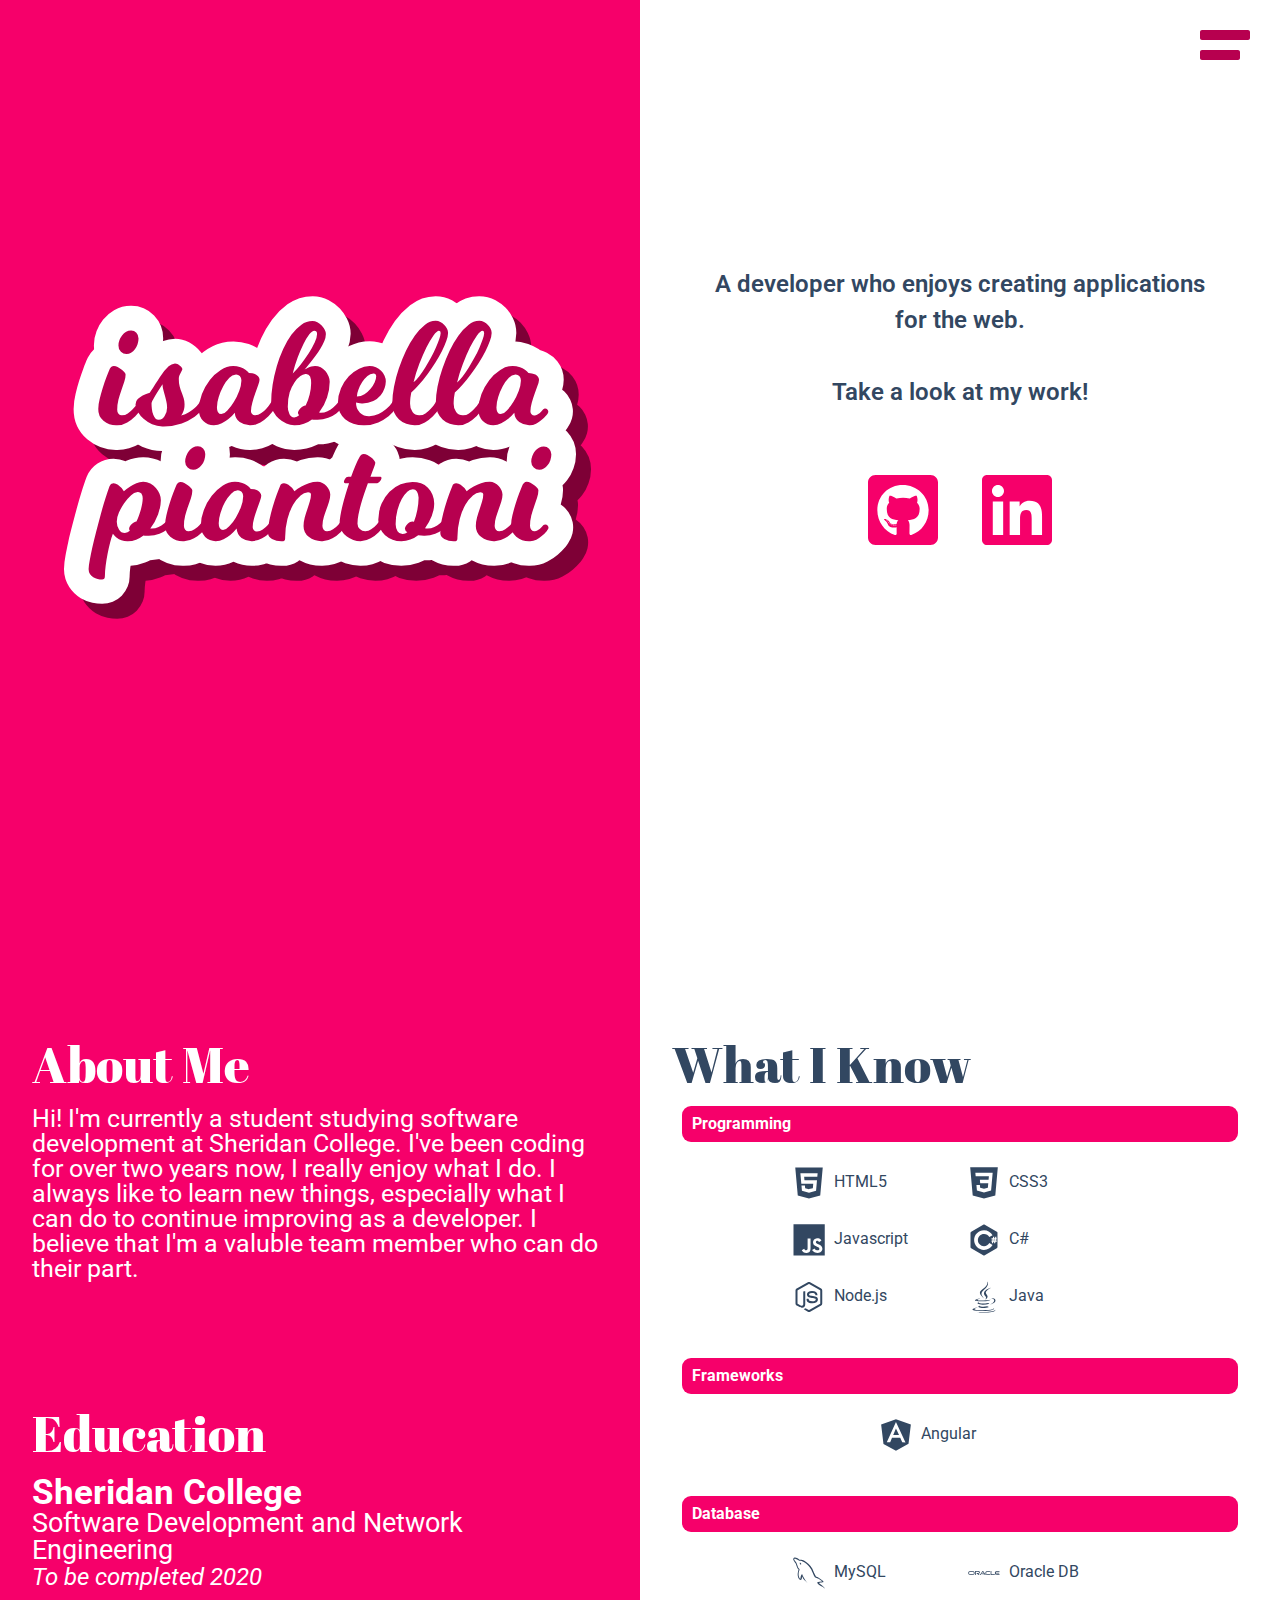
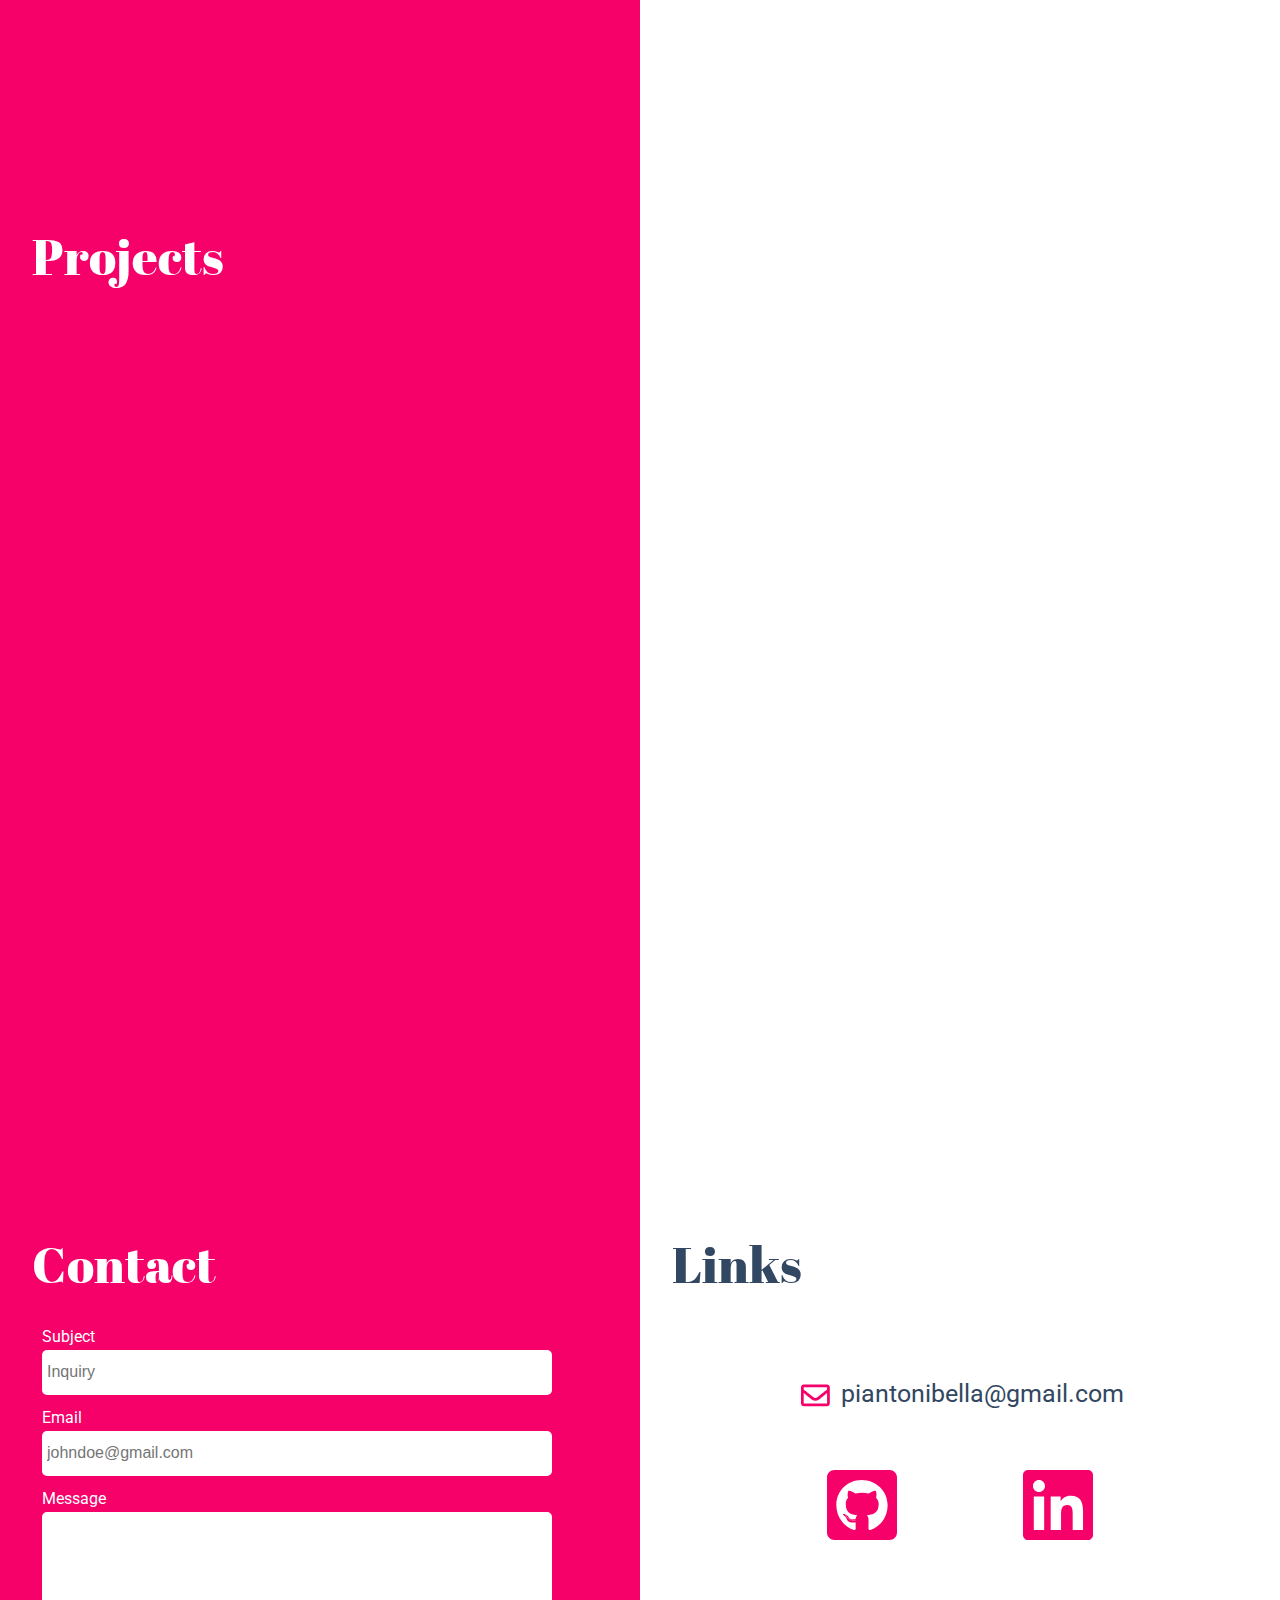
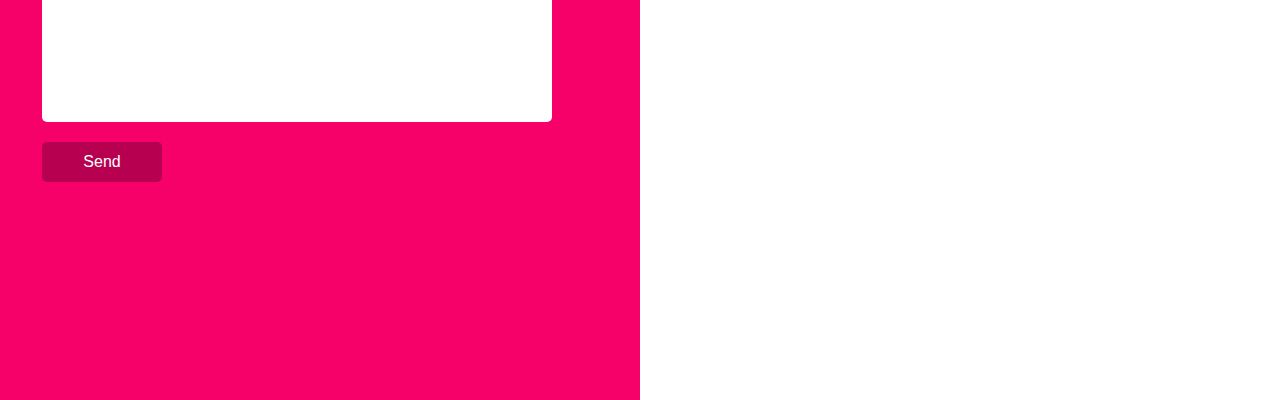
<file: index.html>
<!DOCTYPE html>
<html lang="en">

<head>
    <meta charset="UTF-8">
    <meta name="viewport" content="width=device-width, initial-scale=1.0">
    <meta http-equiv="X-UA-Compatible" content="ie=edge">
    <link rel="stylesheet" type="text/css" href="CSS/reset.css">
    <link rel="stylesheet" type="text/css" href="CSS/main.css">
    <link rel="stylesheet" type="text/css" href="CSS/index.css">
    <link rel="stylesheet" type="text/css" href="CSS/about.css">
    <link rel="stylesheet" type="text/css" href="CSS/projects.css">
    <link rel="stylesheet" type="text/css" href="CSS/contact.css">
    <title>Isabella Piantoni</title>
</head>

<body>
    <!-- Menu icon SVG -->
    <button id="menu-button" onclick="menuChange()">
        <svg id="menu-icon" version="1.1" id="Layer_1" xmlns="http://www.w3.org/2000/svg"
            xmlns:xlink="http://www.w3.org/1999/xlink" x="0px" y="0px" viewBox="0 0 100 100"
            style="enable-background:new 0 0 100 100;" xml:space="preserve">
            <path d="M96,40H4c-2.2,0-4-1.8-4-4V24c0-2.2,1.8-4,4-4h92c2.2,0,4,1.8,4,4v12C100,38.2,98.2,40,96,40z" />
            <path d="M76,80H4c-2.2,0-4-1.8-4-4V64c0-2.2,1.8-4,4-4h72c2.2,0,4,1.8,4,4v12C80,78.2,78.2,80,76,80z" />
        </svg>
    </button>

    <div id="menu">
        <div id="link-container">
            <a href="#home">Home</a>
            <hr>
            <a href="#about">About</a>
            <hr>
            <a href="#projects">Projects</a>
            <hr>
            <a href="#contact">Contact</a>
        </div>
    </div>
    <!-- End of menu section -->

    <!-- Home Section -->
    <div class="section" id="home">
        <!-- Left Side -->
        <div class="left">
            <img id="logo" src="./Assets/logocolour.svg">
        </div>

        <!-- Right Side -->
        <div class="right">
            <div class="content-container">
                <div id="blurb">
                    A developer who enjoys creating applications for the web.<br><br>
                    Take a look at my work!
                </div>
                <div id="home-link-buttons">
                        <!-- Github Icon -->
                        <a href="https://github.com/HimeEnthusiast" target="_blank">
                            <svg id="github-logo-a" aria-hidden="true" focusable="false" data-prefix="fab"
                                data-icon="github-square" class="svg-inline--fa fa-github-square fa-w-14" role="img"
                                xmlns="http://www.w3.org/2000/svg" viewBox="0 0 448 512">
                                <path
                                    d="M400 32H48C21.5 32 0 53.5 0 80v352c0 26.5 21.5 48 48 48h352c26.5 0 48-21.5 48-48V80c0-26.5-21.5-48-48-48zM277.3 415.7c-8.4 1.5-11.5-3.7-11.5-8 0-5.4.2-33 .2-55.3 0-15.6-5.2-25.5-11.3-30.7 37-4.1 76-9.2 76-73.1 0-18.2-6.5-27.3-17.1-39 1.7-4.3 7.4-22-1.7-45-13.9-4.3-45.7 17.9-45.7 17.9-13.2-3.7-27.5-5.6-41.6-5.6-14.1 0-28.4 1.9-41.6 5.6 0 0-31.8-22.2-45.7-17.9-9.1 22.9-3.5 40.6-1.7 45-10.6 11.7-15.6 20.8-15.6 39 0 63.6 37.3 69 74.3 73.1-4.8 4.3-9.1 11.7-10.6 22.3-9.5 4.3-33.8 11.7-48.3-13.9-9.1-15.8-25.5-17.1-25.5-17.1-16.2-.2-1.1 10.2-1.1 10.2 10.8 5 18.4 24.2 18.4 24.2 9.7 29.7 56.1 19.7 56.1 19.7 0 13.9.2 36.5.2 40.6 0 4.3-3 9.5-11.5 8-66-22.1-112.2-84.9-112.2-158.3 0-91.8 70.2-161.5 162-161.5S388 165.6 388 257.4c.1 73.4-44.7 136.3-110.7 158.3zm-98.1-61.1c-1.9.4-3.7-.4-3.9-1.7-.2-1.5 1.1-2.8 3-3.2 1.9-.2 3.7.6 3.9 1.9.3 1.3-1 2.6-3 3zm-9.5-.9c0 1.3-1.5 2.4-3.5 2.4-2.2.2-3.7-.9-3.7-2.4 0-1.3 1.5-2.4 3.5-2.4 1.9-.2 3.7.9 3.7 2.4zm-13.7-1.1c-.4 1.3-2.4 1.9-4.1 1.3-1.9-.4-3.2-1.9-2.8-3.2.4-1.3 2.4-1.9 4.1-1.5 2 .6 3.3 2.1 2.8 3.4zm-12.3-5.4c-.9 1.1-2.8.9-4.3-.6-1.5-1.3-1.9-3.2-.9-4.1.9-1.1 2.8-.9 4.3.6 1.3 1.3 1.8 3.3.9 4.1zm-9.1-9.1c-.9.6-2.6 0-3.7-1.5s-1.1-3.2 0-3.9c1.1-.9 2.8-.2 3.7 1.3 1.1 1.5 1.1 3.3 0 4.1zm-6.5-9.7c-.9.9-2.4.4-3.5-.6-1.1-1.3-1.3-2.8-.4-3.5.9-.9 2.4-.4 3.5.6 1.1 1.3 1.3 2.8.4 3.5zm-6.7-7.4c-.4.9-1.7 1.1-2.8.4-1.3-.6-1.9-1.7-1.5-2.6.4-.6 1.5-.9 2.8-.4 1.3.7 1.9 1.8 1.5 2.6z">
                                </path>
                            </svg>
                        </a>
                        <!-- LinkedIn Icon -->
                        <a href="https://www.linkedin.com/in/isabella-piantoni-b02a16b7/" target="_blank">
                            <svg id="linkedin-logo-a" aria-hidden="true" focusable="false" data-prefix="fab"
                                data-icon="linkedin" class="svg-inline--fa fa-linkedin fa-w-14" role="img"
                                xmlns="http://www.w3.org/2000/svg" viewBox="0 0 448 512">
                                <path
                                    d="M416 32H31.9C14.3 32 0 46.5 0 64.3v383.4C0 465.5 14.3 480 31.9 480H416c17.6 0 32-14.5 32-32.3V64.3c0-17.8-14.4-32.3-32-32.3zM135.4 416H69V202.2h66.5V416zm-33.2-243c-21.3 0-38.5-17.3-38.5-38.5S80.9 96 102.2 96c21.2 0 38.5 17.3 38.5 38.5 0 21.3-17.2 38.5-38.5 38.5zm282.1 243h-66.4V312c0-24.8-.5-56.7-34.5-56.7-34.6 0-39.9 27-39.9 54.9V416h-66.4V202.2h63.7v29.2h.9c8.9-16.8 30.6-34.5 62.9-34.5 67.2 0 79.7 44.3 79.7 101.9V416z">
                                </path>
                            </svg>
                        </a>
                    </div>
            </div>
        </div>
    </div>
    <!-- End of home section -->

    <!-- About section -->
    <div class="section" id="about">
        <!-- Left Side -->
        <div id="about-left">
            <section id="left-content">
                <div id="aboutme">
                    <h1 class="about-title">About Me</h1>
                    <p id="about-text">
                        Hi! I'm currently a student studying software development at Sheridan College. I've been coding
                        for over two years now, I really enjoy what I do. I always like to learn new things, especially
                        what I can do to continue improving as a developer. I believe that I'm a valuble team member who
                        can do their part.
                    </p>
                </div>

                <div id="education">
                    <h1 class="about-title">Education</h1>
                    <p id="about-text">
                        <span id="sheridan">Sheridan College</span><br>
                        <span id="program-name">Software Development and Network Engineering</span><br>
                        <span id="completion">To be completed 2020</span>
                    </p>
                </div>
            </section>
        </div>

        <!-- Right Side -->
        <div id="about-right">
            <section id="right-content">
                <h1 class="about-title">What I Know</h1>
                <div id="icons">
                    <div id="programming">
                        <span id="icon-title">Programming</span>
                        <div id="programming-icons">
                            <span>
                                <svg id="html" xmlns="http://www.w3.org/2000/svg" viewBox="0 0 128 128">
                                    <path
                                        d="M9.032 2l10.005 112.093 44.896 12.401 45.02-12.387 10.015-112.107h-109.936zm89.126 26.539l-.627 7.172-.276 3.289h-52.665000000000006l1.257 14h50.156000000000006l-.336 3.471-3.233 36.119-.238 2.27-28.196 7.749v.002l-.034.018-28.177-7.423-1.913-21.206h13.815000000000001l.979 10.919 15.287 4.081h.043v-.546l15.355-3.875 1.604-17.579h-47.698l-3.383-38.117-.329-3.883h68.939l-.33 3.539z" />
                                </svg>
                                <span>HTML5</span>
                            </span>
                            <span>
                                <svg id="css" xmlns="http://www.w3.org/2000/svg" viewBox="0 0 128 128">
                                    <path
                                        d="M8.76 1l10.055 112.883 45.118 12.58 45.244-12.626 10.063-112.837h-110.48zm89.591 25.862l-3.347 37.605.01.203-.014.467v-.004l-2.378 26.294-.262 2.336-28.36 7.844v.001l-.022.019-28.311-7.888-1.917-21.739h13.883l.985 11.054 15.386 4.17-.004.008v-.002l15.443-4.229 1.632-18.001h-32.282999999999994l-.277-3.043-.631-7.129-.331-3.828h34.748999999999995l1.264-14h-52.926l-.277-3.041-.63-7.131-.332-3.828h69.281l-.331 3.862z" />
                                </svg>
                                CSS3
                            </span>
                            <span>
                                <svg id="javascript" xmlns="http://www.w3.org/2000/svg" viewBox="0 0 128 128">
                                    <path
                                        d="M2 1v125h125v-125h-125zm66.119 106.513c-1.845 3.749-5.367 6.212-9.448 7.401-6.271 1.44-12.269.619-16.731-2.059-2.986-1.832-5.318-4.652-6.901-7.901l9.52-5.83c.083.035.333.487.667 1.071 1.214 2.034 2.261 3.474 4.319 4.485 2.022.69 6.461 1.131 8.175-2.427 1.047-1.81.714-7.628.714-14.065-.001-10.115.046-20.188.046-30.188h11.709c0 11 .06 21.418 0 32.152.025 6.58.596 12.446-2.07 17.361zm48.574-3.308c-4.07 13.922-26.762 14.374-35.83 5.176-1.916-2.165-3.117-3.296-4.26-5.795 4.819-2.772 4.819-2.772 9.508-5.485 2.547 3.915 4.902 6.068 9.139 6.949 5.748.702 11.531-1.273 10.234-7.378-1.333-4.986-11.77-6.199-18.873-11.531-7.211-4.843-8.901-16.611-2.975-23.335 1.975-2.487 5.343-4.343 8.877-5.235l3.688-.477c7.081-.143 11.507 1.727 14.756 5.355.904.916 1.642 1.904 3.022 4.045-3.772 2.404-3.76 2.381-9.163 5.879-1.154-2.486-3.069-4.046-5.093-4.724-3.142-.952-7.104.083-7.926 3.403-.285 1.023-.226 1.975.227 3.665 1.273 2.903 5.545 4.165 9.377 5.926 11.031 4.474 14.756 9.271 15.672 14.981.882 4.916-.213 8.105-.38 8.581z" />
                                </svg>
                                Javascript
                            </span>
                            <span>
                                <svg id="cs" xmlns="http://www.w3.org/2000/svg" viewBox="0 0 128 128">
                                    <g>
                                        <path
                                            d="M117.5 33.5l.3-.2c-.6-1.1-1.5-2.1-2.4-2.6l-48.3-27.8c-.8-.5-1.9-.7-3.1-.7-1.2 0-2.3.3-3.1.7l-48 27.9c-1.7 1-2.9 3.5-2.9 5.4v55.7c0 1.1.2 2.3.9 3.4l-.2.1c.5.8 1.2 1.5 1.9 1.9l48.2 27.9c.8.5 1.9.7 3.1.7 1.2 0 2.3-.3 3.1-.7l48-27.9c1.7-1 2.9-3.5 2.9-5.4v-55.8c.1-.8 0-1.7-.4-2.6zm-53.5 70c-21.8 0-39.5-17.7-39.5-39.5s17.7-39.5 39.5-39.5c14.7 0 27.5 8.1 34.3 20l-13 7.5c-4.2-7.5-12.2-12.5-21.3-12.5-13.5 0-24.5 11-24.5 24.5s11 24.5 24.5 24.5c9.1 0 17.1-5 21.3-12.4l12.9 7.6c-6.8 11.8-19.6 19.8-34.2 19.8zm51-41.5h-3.2l-.9 4h4.1v5h-5l-1.2 6h-4.9l1.2-6h-3.8l-1.2 6h-4.8l1.2-6h-2.5v-5h3.5l.9-4h-4.4v-5h5.3l1.2-6h4.9l-1.2 6h3.8l1.2-6h4.8l-1.2 6h2.2v5zM102.3 66h3.8l.9-4h-3.8z" />
                                    </g>
                                </svg>
                                C#
                            </span>
                            <span>
                                <svg id="node" xmlns="http://www.w3.org/2000/svg" viewBox="0 0 128 128">
                                    <path
                                        d="M112.678 30.334l-44.143-25.605c-2.781-1.584-6.424-1.584-9.227 0l-44.488 25.605c-2.869 1.651-4.82 4.754-4.82 8.073v51.142c0 3.319 1.992 6.423 4.862 8.083l11.729 6.688c5.627 2.772 7.186 2.772 9.746 2.772 8.334 0 12.662-5.039 12.662-13.828v-50.49c.001-.713.446-1.774-.255-1.774h-5.622c-.712 0-2.122 1.061-2.122 1.773v50.49c0 3.896-3.616 7.773-10.202 4.48l-12.122-7.013c-.422-.23-.676-.693-.676-1.181v-51.142c0-.482.463-.966.891-1.213l44.378-25.561c.415-.235 1.002-.235 1.415 0l43.963 25.555c.421.253.354.722.354 1.219v51.142c0 .488.092.963-.323 1.198l-44.133 25.576c-.378.227-.87.227-1.285 0l-11.317-6.749c-.341-.198-.752-.269-1.08-.086-3.145 1.783-3.729 2.02-6.679 3.043-.727.253-1.799.692.408 1.929l14.798 8.754c1.416.82 3.027 1.246 4.647 1.246 1.642 0 3.249-.426 4.666-1.246l43.976-25.582c2.871-1.672 4.322-4.764 4.322-8.083v-51.142c-.001-3.319-1.452-6.414-4.323-8.073zM77.727 81.445c-11.727 0-14.309-3.235-15.17-9.066-.102-.628-.634-1.379-1.274-1.379h-5.73c-.709 0-1.28.86-1.28 1.566 0 7.466 4.06 16.512 23.454 16.512 14.038 0 22.088-5.455 22.088-15.109 0-9.572-6.467-12.084-20.082-13.886-13.762-1.819-15.16-2.738-15.16-5.962 0-2.658 1.184-6.203 11.374-6.203 9.104 0 12.46 1.954 13.841 8.091.119.577.646.991 1.241.991h5.754c.354 0 .691-.143.939-.396.241-.272.367-.613.336-.979-.893-10.569-7.913-15.494-22.112-15.494-12.632 0-20.166 5.334-20.166 14.275 0 9.698 7.497 12.378 19.622 13.577 14.505 1.422 15.633 3.542 15.633 6.395 0 4.956-3.978 7.067-13.308 7.067z" />
                                </svg>
                                Node.js
                            </span>
                            <span>
                                <svg id="java" xmlns="http://www.w3.org/2000/svg" viewBox="0 0 128 128">
                                    <path
                                        d="M47.617 98.12c-19.192 5.362 11.677 16.439 36.115 5.969-4.003-1.556-6.874-3.351-6.874-3.351-10.897 2.06-15.952 2.222-25.844 1.092-8.164-.935-3.397-3.71-3.397-3.71zM80.806 87.66c-14.444 2.779-22.787 2.69-33.354 1.6-8.171-.845-2.822-4.805-2.822-4.805-21.137 7.016 11.767 14.977 41.309 6.336-3.14-1.106-5.133-3.131-5.133-3.131zM92.125 27.085c.001 0-42.731 10.669-22.323 34.187 6.024 6.935-1.58 13.17-1.58 13.17s15.289-7.891 8.269-17.777c-6.559-9.215-11.587-13.793 15.634-29.58zM102.123 108.229s3.529 2.91-3.888 5.159c-14.102 4.272-58.706 5.56-71.095.171-4.45-1.938 3.899-4.625 6.526-5.192 2.739-.593 4.303-.485 4.303-.485-4.952-3.487-32.013 6.85-13.742 9.815 49.821 8.076 90.817-3.637 77.896-9.468zM85 77.896c2.395-1.634 5.703-3.053 5.703-3.053s-9.424 1.685-18.813 2.474c-11.494.964-23.823 1.154-30.012.326-14.652-1.959 8.033-7.348 8.033-7.348s-8.812-.596-19.644 4.644c-12.812 6.195 31.691 9.019 54.733 2.957zM90.609 93.041c-.108.29-.468.616-.468.616 31.273-8.221 19.775-28.979 4.822-23.725-1.312.464-2 1.543-2 1.543s.829-.334 2.678-.72c7.559-1.575 18.389 10.119-5.032 22.286zM64.181 70.069c-4.614-10.429-20.26-19.553.007-35.559 25.271-19.947 12.304-32.923 12.304-32.923 5.23 20.608-18.451 26.833-26.999 39.667-5.821 8.745 2.857 18.142 14.688 28.815zM91.455 121.817c-19.187 3.612-42.854 3.191-56.887.874 0 0 2.874 2.38 17.646 3.331 22.476 1.437 57-.8 57.816-11.436.001 0-1.57 4.032-18.575 7.231z" />
                                </svg>
                                Java
                            </span>
                        </div>
                    </div>
                    <div id="framework">
                        <span id="icon-title">Frameworks</span>
                        <div id="framework-icons">
                            <span>
                                <svg id="angular" xmlns="http://www.w3.org/2000/svg" viewBox="0 0 128 128">
                                    <path
                                        d="M52.864 64h23.28l-12.375-25.877zM63.81 1.026l-59.257 20.854 9.363 77.637 49.957 27.457 50.214-27.828 9.36-77.635-59.637-20.485zm-15.766 73.974l-7.265 18.176-13.581.056 36.608-81.079-.07-.153h-.064l.001-.133.063.133h.14100000000000001l.123-.274v.274h-.124l-.069.153 38.189 81.417-13.074-.287-8.042-18.58-17.173.082" />
                                </svg>
                                Angular
                            </span>
                        </div>
                    </div>
                    <div id="database">
                        <span id="icon-title">Database</span>
                        <div id="database-icons">
                            <span>
                                <svg id="mysql" xmlns="http://www.w3.org/2000/svg" viewBox="0 0 128 128">
                                    <path
                                        d="M125.477 122.783l-2.616-2.537c-2.479-3.292-5.668-6.184-9.015-8.585-2.669-1.916-8.661-4.504-9.775-7.609l-.205-.195c1.893-.214 4.103-.898 5.85-1.367 2.934-.786 5.356-.583 8.386-1.365 1.366-.39 2.899-.781 3.899-1.171v-.78c-1-1.571-2.427-3.651-4.097-5.073-4.369-3.72-9.041-7.437-13.951-10.537-2.723-1.718-6.041-2.835-8.926-4.292-.971-.491-2.652-.746-3.294-1.562-1.517-1.932-2.328-4.382-3.498-6.633-2.449-4.717-4.849-9.868-7.019-14.831-1.48-3.384-2.443-6.72-4.289-9.756-8.86-14.567-18.395-23.358-33.167-32-3.145-1.838-6.929-2.563-10.929-3.513-2.144-.129-4.291-.26-6.437-.391-1.311-.546-2.674-2.149-3.902-2.927-4.896-3.092-17.449-9.817-21.074-.975-2.289 5.581 3.42 11.025 5.462 13.854 1.435 1.982 3.27 4.207 4.293 6.438.675 1.467.79 2.938 1.367 4.489 1.418 3.822 2.651 7.98 4.487 11.511.927 1.788 1.949 3.67 3.122 5.268.718.981 1.95 1.413 2.145 2.927-1.204 1.686-1.273 4.304-1.95 6.44-3.05 9.615-1.898 21.567 2.537 28.683 1.36 2.186 4.566 6.871 8.975 5.073 3.856-1.57 3.226-6.438 4.329-10.732.249-.972-.185-1.688.815-2.341v.195c1 2.341 2.11 4.683 3.282 7.024 2.6 4.187 6.889 8.562 10.798 11.514 2.027 1.531 3.92 4.177 5.92 5.073v-.101h.221c-.507-1-1.302-1.167-1.95-1.804-1.527-1.496-3.226-3.382-4.487-5.097-3.556-4.827-6.698-10.122-9.561-15.622-1.368-2.626-2.557-5.529-3.709-8.201-.443-1.03-.438-2.592-1.364-3.125-1.263 1.958-3.122 3.54-4.099 5.853-1.561 3.696-1.762 8.204-2.341 12.877-.343.122-.19.038-.391.194-2.718-.655-3.672-3.452-4.683-5.853-2.555-6.07-3.029-15.843-.781-22.829.582-1.809 3.211-7.501 2.146-9.172-.508-1.665-2.184-2.63-3.121-3.903-1.161-1.574-2.319-3.646-3.123-5.464-2.091-4.731-3.066-10.044-5.268-14.828-1.053-2.287-2.832-4.602-4.293-6.634-1.617-2.253-3.429-3.912-4.684-6.635-.445-.968-1.051-2.518-.39-3.513.21-.671.507-.951 1.171-1.17 1.133-.873 4.283.29 5.463.779 3.129 1.3 5.741 2.5 8.392 4.256 1.271.844 2.559 1.89 4.097 2.89h1.756c2.747 0 5.824.232 8.391 1.012 4.535 1.379 8.6 3.542 12.292 5.873 11.246 7.102 20.441 17.22 26.732 29.278 1.012 1.942 1.45 3.799 2.341 5.858 1.798 4.153 4.064 8.428 5.853 12.489 1.786 4.053 3.526 8.142 6.05 11.514 1.327 1.772 6.451 2.724 8.78 3.709 1.633.689 4.308 1.409 5.854 2.34 2.953 1.782 5.814 3.904 8.586 5.855 1.384.974 5.64 3.114 5.853 4.878-6.863-.188-12.104.452-16.585 2.341-1.273.537-3.305.552-3.513 2.147.7.733.809 1.829 1.365 2.731 1.069 1.73 2.876 4.052 4.488 5.268 1.762 1.33 3.576 2.751 5.464 3.902 3.359 2.047 7.107 3.217 10.341 5.268 1.906 1.21 3.958 2.733 5.815 4.097.92.675.891 1.724 2.891 2.147v-.194c-.999-.795-.946-1.893-1.522-2.728zM29.514 23.465c-1.431-.027-2.514.157-3.514.389v.146h.198c.683 1 1.888 2.33 2.731 3.538l1.952 4.108.193-.187c1.209-.853 1.763-2.211 1.756-4.291-.483-.509-.556-1.146-.974-1.754-.558-.809-1.639-1.268-2.342-1.949z" />
                                </svg>
                                MySQL
                            </span>
                            <span>
                                <svg id="oracle" xmlns="http://www.w3.org/2000/svg" viewBox="0 0 128 128">
                                    <path
                                        d="M55.387 66.469h8.333l-4.407-7.09-8.088 12.819h-3.681l9.838-15.398c.428-.622 1.14-.998 1.931-.998.765 0 1.478.363 1.892.972l9.876 15.424h-3.681l-1.736-2.865h-8.438l-1.839-2.864zm38.235 2.864v-13.375h-3.123v14.685c0 .402.156.791.454 1.089.298.298.7.466 1.141.466h14.244l1.841-2.865h-14.557zm-51.677-2.397c3.033 0 5.496-2.449 5.496-5.482s-2.462-5.496-5.496-5.496h-13.665v16.241h3.123v-13.377h10.335c1.452 0 2.618 1.18 2.618 2.631s-1.167 2.631-2.618 2.631l-8.806-.013 9.324 8.127h4.538l-6.274-5.263h1.425zm-32.886 5.262c-4.483 0-8.122-3.629-8.122-8.114s3.638-8.127 8.122-8.127h9.439c4.485 0 8.121 3.643 8.121 8.127s-3.636 8.114-8.121 8.114h-9.439zm9.229-2.865c2.905 0 5.258-2.346 5.258-5.249 0-2.903-2.353-5.263-5.258-5.263h-9.021c-2.902 0-5.256 2.359-5.256 5.263 0 2.903 2.354 5.249 5.256 5.249h9.021zm59.314 2.865c-4.484 0-8.126-3.629-8.126-8.114s3.642-8.127 8.126-8.127h11.212l-1.829 2.864h-9.175c-2.904 0-5.264 2.359-5.264 5.263 0 2.903 2.36 5.249 5.264 5.249h11.263l-1.84 2.865h-9.631zm38.197-2.865c-2.397 0-4.433-1.607-5.055-3.824h13.35l1.84-2.864h-15.19c.622-2.203 2.658-3.824 5.055-3.824h9.163l1.854-2.864h-11.225c-4.484 0-8.126 3.643-8.126 8.127s3.642 8.114 8.126 8.114h9.631l1.841-2.865h-11.264" />
                                </svg>
                                Oracle DB
                            </span>
                        </div>
                    </div>
                </div>
            </section>
        </div>
    </div>
    <!-- End of about section -->

    <!-- Projects Section -->
    <div class="section" id="projects">
        <div id="project-left">
            <section id="project-content">
                <h1 id="projects-title">Projects</h1>
                <div id="project-views">
                    <!-- Boxes go here -->
                </div>
            </section>
        </div>
        <div id="project-right">

        </div>
    </div>
    <!-- End of projects section -->

    <!-- Contact section -->
    <div class="section" id="contact">
        <div id="contact-left">
            <section id="left-contact-content">
                <h1 id="contact-title">Contact</h1>
                <form id="contact-form">
                    <div class="form-piece" id="sub">
                        <label for="subject">Subject</label><br>
                        <input type="text" id="subject" name="subject" placeholder="Inquiry" required>
                    </div>

                    <div class="form-piece" id="mail">
                        <label for="email">Email</label><br>
                        <input type="email" id="email" name="email" placeholder="johndoe@gmail.com" required>
                    </div>

                    <div class="form-piece" id="mess">
                        <label for="message">Message</label><br>
                        <textarea id="message" name="message" required></textarea>
                    </div>

                    <input type="submit" id="send" name="send" value="Send">
                </form>
            </section>
        </div>
        <div id="contact-right">
            <section id="right-contact-content">
                <h1 id="links-title">Links</h1>
                <div id="link-content">
                    <div id="gmail">
                        <svg id="envelope" aria-hidden="true" focusable="false" data-prefix="far" data-icon="envelope"
                            class="svg-inline--fa fa-envelope fa-w-16" role="img" xmlns="http://www.w3.org/2000/svg"
                            viewBox="0 0 512 512">
                            <path
                                d="M464 64H48C21.49 64 0 85.49 0 112v288c0 26.51 21.49 48 48 48h416c26.51 0 48-21.49 48-48V112c0-26.51-21.49-48-48-48zm0 48v40.805c-22.422 18.259-58.168 46.651-134.587 106.49-16.841 13.247-50.201 45.072-73.413 44.701-23.208.375-56.579-31.459-73.413-44.701C106.18 199.465 70.425 171.067 48 152.805V112h416zM48 400V214.398c22.914 18.251 55.409 43.862 104.938 82.646 21.857 17.205 60.134 55.186 103.062 54.955 42.717.231 80.509-37.199 103.053-54.947 49.528-38.783 82.032-64.401 104.947-82.653V400H48z">
                            </path>
                        </svg>
                        piantonibella@gmail.com
                    </div>

                    <div id="contact-link-buttons">
                        <!-- Github Icon -->
                        <a href="https://github.com/HimeEnthusiast" target="_blank">
                            <svg id="github-logo-b" aria-hidden="true" focusable="false" data-prefix="fab"
                                data-icon="github-square" class="svg-inline--fa fa-github-square fa-w-14" role="img"
                                xmlns="http://www.w3.org/2000/svg" viewBox="0 0 448 512">
                                <path
                                    d="M400 32H48C21.5 32 0 53.5 0 80v352c0 26.5 21.5 48 48 48h352c26.5 0 48-21.5 48-48V80c0-26.5-21.5-48-48-48zM277.3 415.7c-8.4 1.5-11.5-3.7-11.5-8 0-5.4.2-33 .2-55.3 0-15.6-5.2-25.5-11.3-30.7 37-4.1 76-9.2 76-73.1 0-18.2-6.5-27.3-17.1-39 1.7-4.3 7.4-22-1.7-45-13.9-4.3-45.7 17.9-45.7 17.9-13.2-3.7-27.5-5.6-41.6-5.6-14.1 0-28.4 1.9-41.6 5.6 0 0-31.8-22.2-45.7-17.9-9.1 22.9-3.5 40.6-1.7 45-10.6 11.7-15.6 20.8-15.6 39 0 63.6 37.3 69 74.3 73.1-4.8 4.3-9.1 11.7-10.6 22.3-9.5 4.3-33.8 11.7-48.3-13.9-9.1-15.8-25.5-17.1-25.5-17.1-16.2-.2-1.1 10.2-1.1 10.2 10.8 5 18.4 24.2 18.4 24.2 9.7 29.7 56.1 19.7 56.1 19.7 0 13.9.2 36.5.2 40.6 0 4.3-3 9.5-11.5 8-66-22.1-112.2-84.9-112.2-158.3 0-91.8 70.2-161.5 162-161.5S388 165.6 388 257.4c.1 73.4-44.7 136.3-110.7 158.3zm-98.1-61.1c-1.9.4-3.7-.4-3.9-1.7-.2-1.5 1.1-2.8 3-3.2 1.9-.2 3.7.6 3.9 1.9.3 1.3-1 2.6-3 3zm-9.5-.9c0 1.3-1.5 2.4-3.5 2.4-2.2.2-3.7-.9-3.7-2.4 0-1.3 1.5-2.4 3.5-2.4 1.9-.2 3.7.9 3.7 2.4zm-13.7-1.1c-.4 1.3-2.4 1.9-4.1 1.3-1.9-.4-3.2-1.9-2.8-3.2.4-1.3 2.4-1.9 4.1-1.5 2 .6 3.3 2.1 2.8 3.4zm-12.3-5.4c-.9 1.1-2.8.9-4.3-.6-1.5-1.3-1.9-3.2-.9-4.1.9-1.1 2.8-.9 4.3.6 1.3 1.3 1.8 3.3.9 4.1zm-9.1-9.1c-.9.6-2.6 0-3.7-1.5s-1.1-3.2 0-3.9c1.1-.9 2.8-.2 3.7 1.3 1.1 1.5 1.1 3.3 0 4.1zm-6.5-9.7c-.9.9-2.4.4-3.5-.6-1.1-1.3-1.3-2.8-.4-3.5.9-.9 2.4-.4 3.5.6 1.1 1.3 1.3 2.8.4 3.5zm-6.7-7.4c-.4.9-1.7 1.1-2.8.4-1.3-.6-1.9-1.7-1.5-2.6.4-.6 1.5-.9 2.8-.4 1.3.7 1.9 1.8 1.5 2.6z">
                                </path>
                            </svg>
                        </a>
                        <!-- LinkedIn Icon -->
                        <a href="https://www.linkedin.com/in/isabella-piantoni-b02a16b7/" target="_blank">
                            <svg id="linkedin-logo-b" aria-hidden="true" focusable="false" data-prefix="fab"
                                data-icon="linkedin" class="svg-inline--fa fa-linkedin fa-w-14" role="img"
                                xmlns="http://www.w3.org/2000/svg" viewBox="0 0 448 512">
                                <path
                                    d="M416 32H31.9C14.3 32 0 46.5 0 64.3v383.4C0 465.5 14.3 480 31.9 480H416c17.6 0 32-14.5 32-32.3V64.3c0-17.8-14.4-32.3-32-32.3zM135.4 416H69V202.2h66.5V416zm-33.2-243c-21.3 0-38.5-17.3-38.5-38.5S80.9 96 102.2 96c21.2 0 38.5 17.3 38.5 38.5 0 21.3-17.2 38.5-38.5 38.5zm282.1 243h-66.4V312c0-24.8-.5-56.7-34.5-56.7-34.6 0-39.9 27-39.9 54.9V416h-66.4V202.2h63.7v29.2h.9c8.9-16.8 30.6-34.5 62.9-34.5 67.2 0 79.7 44.3 79.7 101.9V416z">
                                </path>
                            </svg>
                        </a>
                    </div>
                </div>
            </section>
        </div>
    </div>
    <!-- End of contact section -->
    <script src="./Javascript/buttons.js"></script>
</body>

</html>
</file>
<file: CSS/main.css>
/* Global CSS for main layout */

/* Fonts */
@import url('https://fonts.googleapis.com/css?family=Roboto&display=swap');
@font-face {
    font-family: 'AbrilFatFace';
    src: url('../Fonts/abrilfatface-regular-webfont.woff') format('woff'),
         url('../Fonts/abrilfatface-regular-webfont.woff2') format('woff2');
}

/* All */
html, body {
    font-family: 'Roboto', sans-serif;
    color: #324761;
    scroll-behavior: smooth;
}

a {
    text-decoration: none;
}

a:active, a:focus {
    outline: 0;
    border: none;
}


/* Menu */
#menu {
    transition: 0.4s;
    height: 100%;
    position: fixed;
    z-index: 1;
    background-color: #FFFFFF;
    top: 0%;
    left: -50%;
    width: 350px;
    overflow: hidden;
    box-shadow: 5px 0px 5px rgba(51, 51, 51, 0.5);
}

#link-container {
    margin-top: 10vh;
    text-align: center;
}

#link-container a{
    font-family: 'AbrilFatFace', sans-serif;
    font-size: 50px;
    color: #324761;
    display: inline-block;
    padding: 5vh 0 5vh 0;
    text-decoration: none;
    width: 100%;
}

#link-container hr {
    width: 70%;
    border: 0;
    height: 2px;
    /*background-image: linear-gradient(to right, rgba(0, 0, 0, 0), rgba(0, 0, 0, 0.2), rgba(0, 0, 0, 0));*/
    background-color: #ccc;
}

#link-container a:hover {
    color: #F6006A;
    transition: 0.2s;
}

#menu-button {
    position: fixed;
    z-index: 3;
    right: 0;
    padding: 20px;
    border: none;
    background-color: transparent;
}

#menu-icon {
    width: 9%;
    min-width: 50px;
    max-width: 70px;
    fill: #B7004F;
}


/* Left / Pink */
.left {
    background-color: #F6006A;
    width: 50%;
    height: 100vh;
    float: left;
}


/* Right / White */
.right {
    width: 50%;
    height: 100vh;
    float: right;
}


/* Mobile Layout */
@media only screen and (max-width: 767px) and (orientation:portrait) {
    
    /* Menu */
    #menu {
        left: 0%;
        height: 0%;
        width: 100%;
        top: 0%;
        overflow: hidden;
    }

    #menu-icon {
        /* fill: #FFFFFF; */
        transition: 0.1s;
    }

    #link-container {
        margin-top: 9vh;
    }
}

@media only screen and (max-width: 767px) and (orientation:landscape) {
    
    /* Menu */
    #menu {
        height: 0%;
        width: 100%;
        top: 0%;
        left: 0%;
    }

    #menu-icon {
        fill: #B7004F;
        transition: 0.1s;
    }

    #link-container {
        margin-top: 9vh;
    }

}
</file>
<file: CSS/index.css>
/* Left / Pink */
.left {
    display: flex;
    justify-content: center;
}


/* Logo */
#logo {
    width: 80%;
    filter: drop-shadow(15px 15px rgba(0, 0, 0, 0.486));
}


/* Blurb */
.content-container {
    text-align: center;
    margin-top: 40%;
    margin-left: 10%;
    width: 80%;
}

#blurb {
    font-size: 20px;
    padding: 10px;
    font-weight: 600;
    line-height: 1.5;
    font-size: 24px;
}


/* Links */
#home-link-buttons {
    padding: 20px;
}

#github-logo-a, #linkedin-logo-a {
    width: 15%;
    max-width: 70px;
    min-width: 50px;
    padding: 10px;
    margin: 20px 10px 0 10px;
    fill: #F6006A;
}

#github-logo-a:hover, #linkedin-logo-a:hover {
    transition: 0.3s;
    fill: #B7004F;
}


/* Mobile Layout */
@media only screen and (max-width: 767px) and (orientation:landscape) {
    /* Blurb */
    .content-container {
        margin-top: 20%;
    }

    #blurb {
        font-size: 20px;
    }

    #github-logo-a, #linkedin-logo-a {
        margin: -20px 10px 0 10px;
    }

    #link-buttons {
        padding: 0px;
    }
}

@media only screen and (max-width: 767px) and (orientation: portrait) {
    /* Left Pink */
    .left {
        width: 100%;
        height: 50%;
        top: 0;
        font-size: 10px;
    }
    
    .section {
        height: 100vh;
    }

    /* Right White */
    .right {
        position: absolute;
        width: 100%;
        height: 50%;
        bottom: 0;
    }
    
    /* Logo */
    #logo {
        width: 80%;
        max-height: 320px;
        margin-top: 9%;
        z-index: 1;
    }
    
    /* Blurb */
    .content-container {
        font-size: 15px;
        padding: 10px;
        text-align: center;
        margin-left: 2.5%;
        margin-top: 5%;
        width: 90%;
    }

    #blurb {
        font-size: 20px;
    }
    
    /* Links */
    #github-logo-a, #linkedin-logo-a {
        width: 23%;
    }

    #menu {
        z-index: 2;
    }
}
</file>
<file: CSS/about.css>
/* Left side */
#about-left {
    display: block;
    background-color: #F6006A;
    color: #ffffff;
    width: 50%;
    height: 100vh;
    float: left;
}

#left-content {
    margin-top: 12vh;
}

#aboutme, #education {
    padding: 5%;
}

#sheridan {
    font-weight: bolder;
    font-size: 35px;
}

#program-name {
    font-size: 27px;
}

#completion {
    font-style: italic;
    font-size: 24px;
}

#aboutme {
    margin-bottom: 10%;
}


/* Right Side */
#about-right {
    width: 50%;
    height: 100vh;
    float: right;
}

#right-content {
    margin-top: 12vh;
    padding: 5%;
}

/* Icons */
#programming, #database, #framework {
    padding: 10px;
    margin-right: 10px;
}

#icon-title {
    background-color: #F6006A;
    border-radius: 9px;
    color: #ffffff;
    font-weight: bolder;
    width: 100%;
    padding: 10px 0px 10px 10px;
    display: block;
}

#programming-icons, #database-icons, #framework-icons {
    display: grid;
    grid-template-columns: repeat(auto-fit, minmax(70px, 160px));
    grid-gap: 15px;
    justify-content: center;
    padding: 20px;
}

#icons svg{
    fill: #324761;
    width: 20%;
    vertical-align: middle;
    padding: 5px;
}

/* Text */
.about-title {
    font-family: 'AbrilFatFace';
    font-size: 50px;
    padding-bottom: 1%;
}

#about-text {
    padding-top: 10px;
    font-size: 25px;
}

/* Mobile */
@media only screen and (max-width: 767px) and (orientation: portrait) {
    #about-left {
        padding-top: 10%;
        width: 100%;
        font-size: 10px;
        height: 100vh;
    }

    #education {
        padding-top: 5%;
    }

    #about-right {        
        width: 100%;
        height: 100vh;
    }

    .about-title {
        text-align: center;
    }

    /* Icons */
    #icons {
        padding-top: 5%;
    }

    #icons svg {
        width: 55%;
        min-width: 0px;
    }

    #programming-icons, #database-icons, #framework-icons {
        display: grid;
        grid-template-columns: repeat(auto-fit, minmax(70px, 60px));
        gap: 30px;
    }

    #programming-icons, #database-icons, #framework-icons span {
        text-align: center;
    }

    #right-content {
        margin-top: 15%;
    }

    #left-content {
        margin-top: 5%;
    }

    #aboutme {
        padding-bottom: 10%;
    }
}

@media only screen and (max-width: 767px) and (orientation:landscape) {
    #about-left {
        display: initial;
        width: 100%;
        height: 100%;
    }

    #about-right {
        width: 100%;
        height: 100%;
        margin-top: -25px;
    }

    #education {
        width: 40%;
        float: right;
    }
    #aboutme {
        width: 40%;
        margin-bottom: 0;
        float: left;
    }

    #about-text {
        font-size: 20px;
        margin-top: 10px;
    }

    #sheridan {
        font-weight: bolder;
        font-size: 32px;
        display: block;
        margin-bottom: -5px;
    }
    
    #program-name {
        font-size: 25px;
        display: block;
        margin-bottom: -10px;
    }
    
    #completion {
        font-style: italic;
        font-size: 20px;
    }

    #icons svg {
        width: 55%;
        min-width: 0px;
    }

    #programming-icons, #database-icons, #framework-icons {
        display: grid;
        grid-template-columns: repeat(auto-fit, minmax(70px, 60px));
        gap: 30px;
    }

    #programming-icons, #database-icons, #framework-icons span {
        text-align: center;
    }
}
</file>
<file: CSS/projects.css>
#project-left {
    display: block;
    background-color: #F6006A;
    color: #ffffff;
    width: 50%;
    height: 100vh;
    float: left;
}

#project-right {
    width: 50%;
    height: 100vh;
    float: right;
}

#project-content {
    padding: 5%;
    /* display: block; */
}

#projects {
    height: 100vh;
    display: initial;
}

#whole {
    width: 100%;
    background-color: #F6006A;
}

/* Text */
#projects-title {
    font-family: 'AbrilFatFace';
    font-size: 50px;
    color: #ffffff;
}

/* Mobile */
@media only screen and (max-width: 767px) and (orientation: portrait) {
    #project-left {
        width: 100%;
    }

    #project-right {
        display: none;
    }

    #projects-title {
        text-align: center;
    }

    #project-content {
        margin-top: 15%;
    }
}

@media only screen and (max-width: 767px) and (orientation:landscape) {
    #project-left {
        width: 100%;
    }

    #project-right {
        display: none;
    }
}
</file>
<file: CSS/contact.css>
/* All */
#left-contact-content, #right-contact-content {
    margin-top: 12vh;
    padding: 5%;
}

/* Left */
#contact-left {
    display: block;
    background-color: #F6006A;
    color: #ffffff;
    width: 50%;
    height: 100vh;
    float: left;
}

#contact-title {
    font-family: 'AbrilFatFace';
    font-size: 50px;
    color: #ffffff;
}

#contact-form {
    padding: 10px;
    margin-top: 5%;
}

input {
    width: 90%;
    height: 35px;
    border: none;
    border-radius: 5px;
    margin: 5px 0 15px 0;
    padding: 5px;
    color: #324761;
}

#contact-form textarea {
    width: 90%;
    height: 200px;
    border: none;
    border-radius: 5px;
    margin: 5px 0 15px 0;
    padding: 5px;
    resize: none;
    font-family: 'Roboto', sans-serif;
    color: #324761;
}

#send {
    width: 120px;
    height: 40px;
    background-color: #B7004F;
    color: #ffffff;
}

#send:hover {
    background-color: #ffffff;
    color: #F6006A;
    transition: 0.3s;
}


/* Right */
#contact-right {
    width: 50%;
    height: 100vh;
    float: right;
}

#links-title {
    font-family: 'AbrilFatFace';
    font-size: 50px;
}

#link-content {
    margin-top: 15%;
    font-size: 25px;
    text-align: center;
}


/* Links */
#contact-link-buttons {
    padding: 20px;
}

#github-logo-b, #linkedin-logo-b {
    width: 15%;
    max-width: 70px;
    min-width: 50px;
    padding: 10px;
    margin: 20px 50px 0 50px;
    fill: #F6006A;
}

#github-logo-b:hover, #linkedin-logo-b:hover {
    transition: 0.3s;
    fill: #B7004F;
}

#envelope {
    fill: #F6006A;
    width: 5%;
    vertical-align: middle;
    padding: 5px;
}


/* Mobile */
@media only screen and (max-width: 767px) and (orientation: portrait) {
    #contact-left {
        width: 100%;
        height: 73%;
    }

    #left-contact-content {
        margin-top: 13%;
    }

    input {
        height: 30px;
        font-size: 18px;
    }
    
    #contact-form textarea {
        height: 150px;
    }

    #right-contact-content {
        margin-top: 0;
        padding-bottom: 0;
    }

    #contact-right {
        width: 100%;
        height: 27%;
        background-color: #F6006A;
        color: #ffffff;
    }

    #gmail {
        font-size: 22px;
    }

    #github-logo-b, #linkedin-logo-b {
        width: 15%;
        margin: 0 10px 0 10px;
        fill: #ffffff;
    }

    #envelope {
        fill: #ffffff;
        width: 6%;
    }

    #links-title {
        display: none;
    }
}

@media only screen and (max-width: 767px) and (orientation:landscape) {

    #left-contact-content, #right-contact-content {
        margin-top: 0;
        padding-bottom: 0;
    }

    input {
        width: 90%;
        height: 25px;
        margin: 3px 0 0 0;
    }

    #sub {
        float: left;
        width: 50%;
        /* padding: 0px; */
    }

    #mail {
        float: right;
        width: 50%;
        /* margin-left: 1px; */
    }

    #mess {
        margin-top: 65px;
    }


    #contact-form textarea {
        width: 95%;
        height: 100px;
        margin: 5px 0 10px 0;
    }
    
    #links-title {
        display: none;
    }

    #link-content {
        margin-top: 35%;
    }

    #github-logo-b, #linkedin-logo-b {
        width: 15%;
        margin: 0 10px 0 10px;
    }
}
</file>
